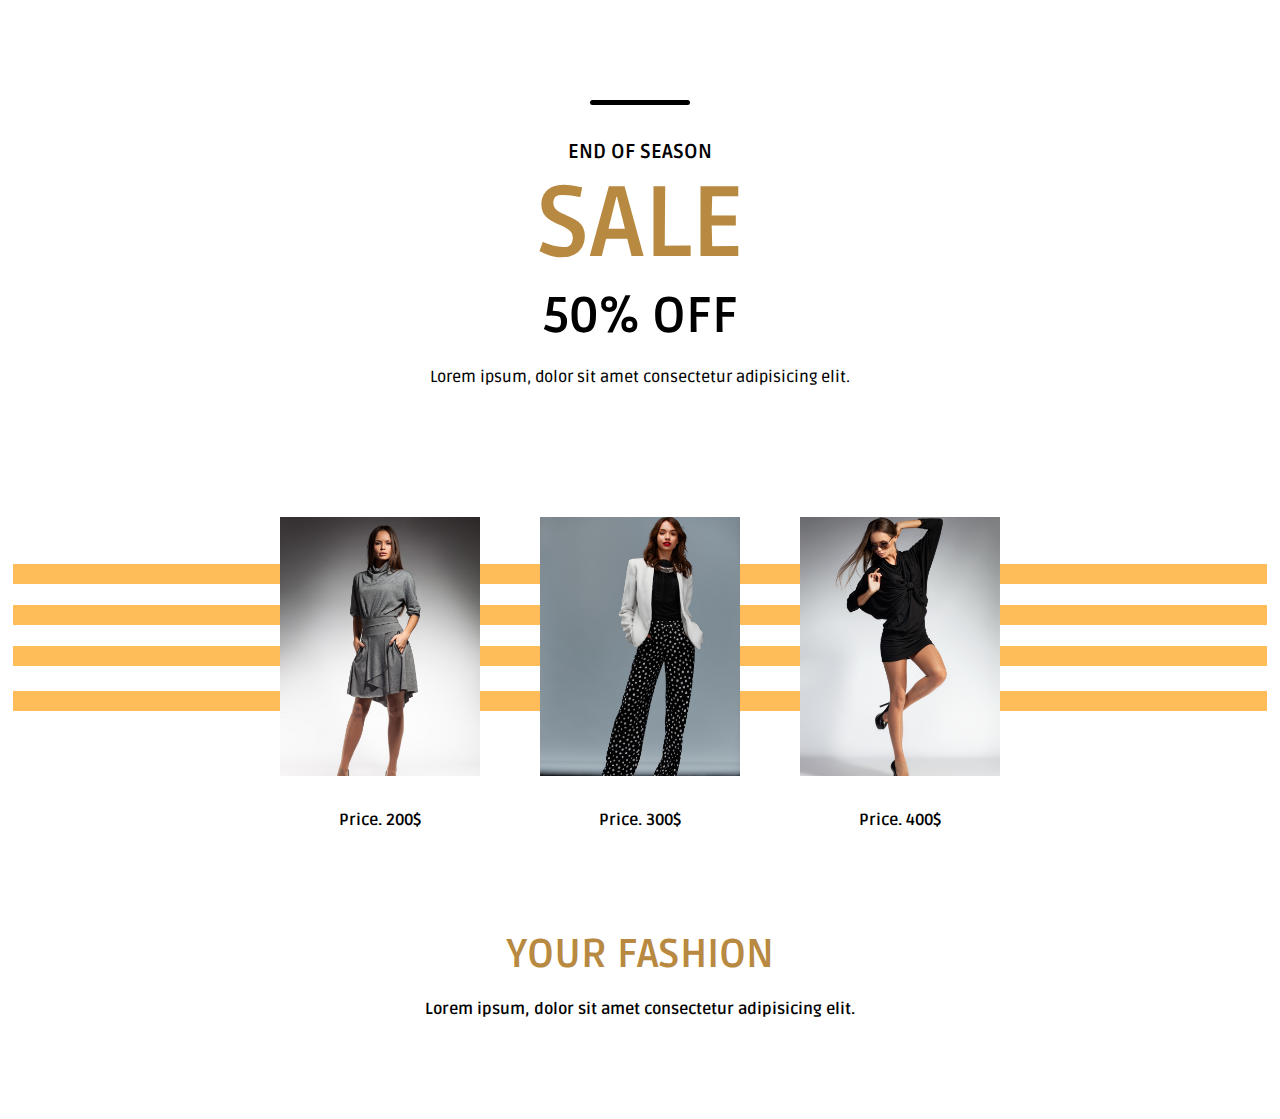
<file: hack_4/index.html>
<!DOCTYPE html>
<html lang="en">
<head>
    <meta charset="UTF-8">
    <meta name="viewport" content="width=device-width, initial-scale=1.0">
    <link rel="stylesheet" href="style/style.css">
    <link rel="preconnect" href="https://fonts.googleapis.com">
    <link rel="preconnect" href="https://fonts.gstatic.com" crossorigin>
    <link href="https://fonts.googleapis.com/css2?family=Ruda:wght@400..900&display=swap" rel="stylesheet">
    <title>H-4</title>
</head>
<body>
    <div class="padre1">
        <div class="line"></div>
        <p class="end ruda">End of season</p>
        <p class="sale ruda">sale</p>
        <p class="off ruda">50% off</p>
        <p class="lorem1 ruda" style="font-weight: 500;">Lorem ipsum, dolor sit amet consectetur adipisicing elit.</p>
    </div>

    <main>
        <div class="padre2">
            
                <div class="franjas1"></div>
                <div class="franjas2"></div>
                <div class="franjas3"></div>
                <div class="franjas4"></div>
            
            <div class="products">
                <img src="img/1.png" alt="imagen1" width="200px">
                <p class="ruda price">Price. 200$</p>
            </div>
            <div class="products">
                <img src="img/2.png" alt="imagen2" width="200px">
                <p class="ruda price">Price. 300$</p>
            </div>
            <div class="products">
                <img src="img/3.png" alt="imagen3" width="200px">
                <p class="ruda price">Price. 400$</p>
            </div>
            
            
        </div>
    </main>
    
    <footer>
        <div class="padre1">
            <p class="fashion ruda">Your Fashion</p>
            <p class="lorem1 ruda">Lorem ipsum, dolor sit amet consectetur adipisicing elit.</p>
        </div>
    </footer>
    
</body>
</html>
</file>
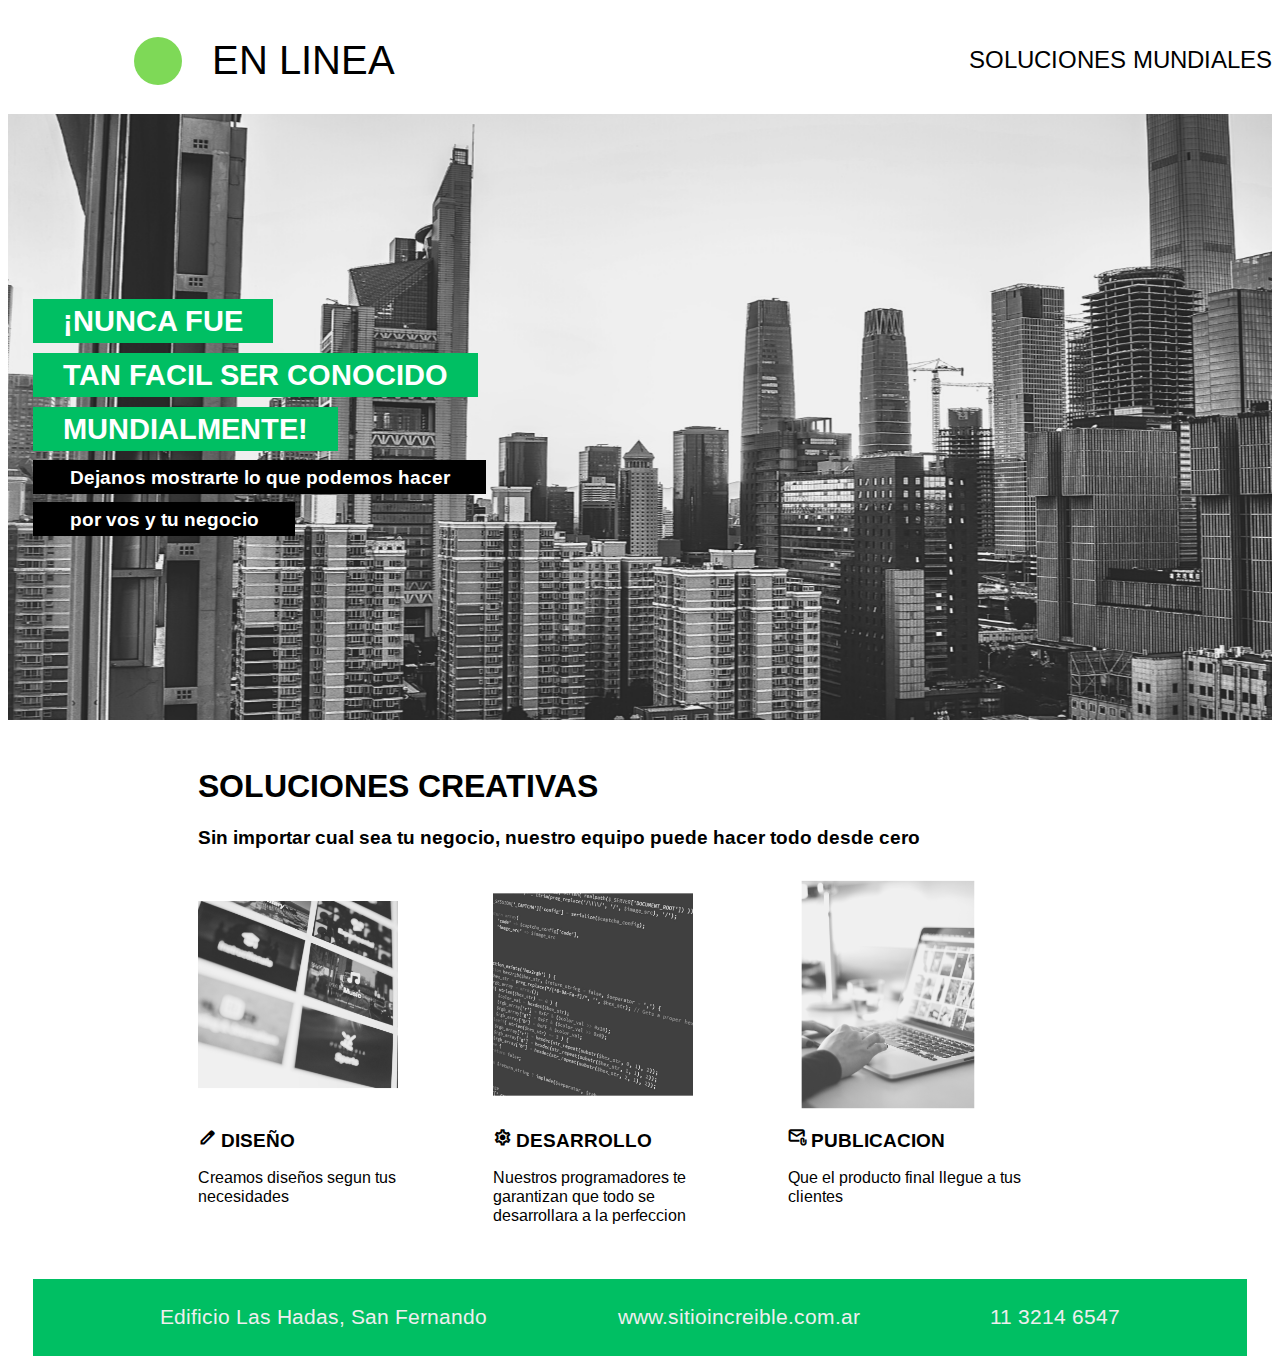
<file: hack_5/index.html>
<!DOCTYPE html>
<html lang="en">
<head>
    <meta charset="UTF-8">
    <meta name="viewport" content="width=device-width, initial-scale=1.0">
    <link rel="stylesheet" href="style/style.css">
    <link rel="preconnect" href="https://fonts.googleapis.com">
    <link rel="preconnect" href="https://fonts.gstatic.com" crossorigin>
    <link href="https://fonts.googleapis.com/css2?family=Arimo:ital,wght@0,400..700;1,400..700&display=swap" rel="stylesheet">
    <link rel="stylesheet" href="https://fonts.googleapis.com/css2?family=Material+Symbols+Outlined:opsz,wght,FILL,GRAD@20..48,100..700,0..1,-50..200" />
    <link rel="stylesheet" href="https://fonts.googleapis.com/css2?family=Material+Symbols+Outlined:opsz,wght,FILL,GRAD@20..48,100..700,0..1,-50..200" />
    <link rel="stylesheet" href="https://fonts.googleapis.com/css2?family=Material+Symbols+Outlined:opsz,wght,FILL,GRAD@20..48,100..700,0..1,-50..200" />
    <title>H-5</title>
</head>
<body>
    <header>
        <div class="header">
            <div class="circle"></div>
            <div class="line">
                <p>en linea</p>
            </div>
            <div class="end">
                <p>Soluciones Mundiales</p>
            </div>
        </div>
    </header>
    
    <main>
        <section class="section1">
            <div class="greeninfo">
                <span class="green">¡nunca fue</span><br><br>
                <span class="green">tan facil ser conocido</span><br><br>
                <span class="green">mundialmente!</span><br><br>

                <span class="black">Dejanos mostrarte lo que podemos hacer</span><br><br>
                <span class="black">por vos y tu negocio</span>
            </div>
        </section>

        <section class="soluciones">
            <div class="up">
                <h1>soluciones creativas</h1>
                <h2>Sin importar cual sea tu negocio, nuestro equipo puede hacer todo desde cero</h2>
            </div>

            <div class="material">
                <img src="img/1.png" alt="pagina" width="200px"><br>
                <span class="material-symbols-outlined">
                edit
                </span>
                <span>diseño</span>
                <p>Creamos diseños segun tus necesidades</p>
            </div>
            <div class="material">
                <img src="img/3.png" alt="programacion" width="200px"><br>
                <span class="material-symbols-outlined">
                settings
                </span>
                <span>desarrollo</span>
                <p>Nuestros programadores te garantizan que todo se desarrollara a la perfeccion</p>
            </div>
            <div class="material">
                <img src="img/4.png" alt="laptop" width="200px"><br>
                <span class="material-symbols-outlined">
                attach_email
                </span>
                <span>publicacion</span>
                <p>Que el producto final llegue a tus clientes</p>
            </div>
        </section>
    </main>

    <footer>
        <div class="footer">
            <p>Edificio Las Hadas, San Fernando</p>
            <p>www.sitioincreible.com.ar</p>
            <p>11 3214 6547</p>
        </div>
    </footer>
</body>
</html>
</file>
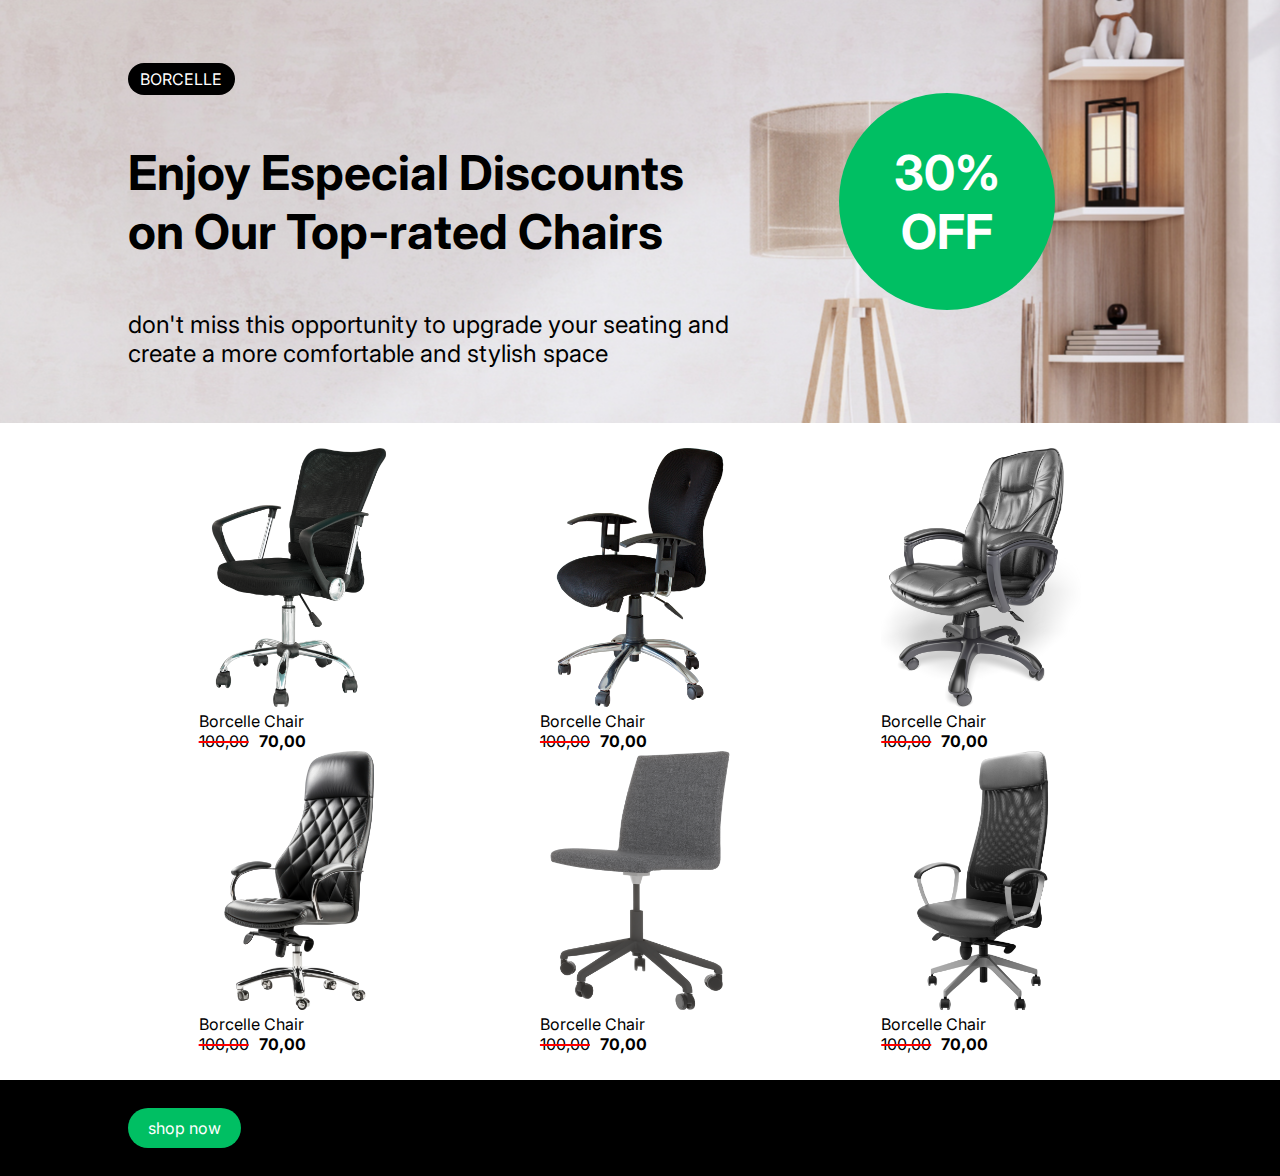
<file: hack_6/index.html>
<!DOCTYPE html>
<html lang="en">
<head>
    <meta charset="UTF-8">
    <meta name="viewport" content="width=device-width, initial-scale=1.0">
    <link rel="stylesheet" href="style/style.css">
    <link rel="preconnect" href="https://fonts.googleapis.com">
    <link rel="preconnect" href="https://fonts.gstatic.com" crossorigin>
    <link href="https://fonts.googleapis.com/css2?family=Inter:wght@100..900&display=swap" rel="stylesheet">
    <title>H-6</title>
</head>
<body>
    <header>
        <section class="main">
            <div>
                <span class="border1">borcelle</span>
            </div>
            <div>
                <p class="enjoy">Enjoy Especial Discounts on Our Top-rated Chairs</p>
            </div>
            <div>
                <p class="miss">don't miss this opportunity to upgrade your seating and create a more comfortable and stylish space</p>
            </div>
            <div></div>
            <div class="circle">
                <span class="off">30% off</span>
            </div>
        </section>
    </header>

    <main>
        <section class="sillas">
            <div>
                <img src="img/1.png" alt="silla1" width="200px" class="center">
                <p>Borcelle Chair</p>
                <span class="before">100,00</span><span class="after">70,00</span>
            </div>
            <div>
                <img src="img/3.png" alt="silla2" width="200px" class="center">
                <p>Borcelle Chair</p>
                <span class="before">100,00</span><span class="after">70,00</span>
            </div>
            <div>
                <img src="img/4.png" alt="silla3" width="200px" class="center">
                <p>Borcelle Chair</p>
                <span class="before">100,00</span><span class="after">70,00</span>
            </div>
            <div>
                <img src="img/5.png" alt="silla4" width="200px" class="center">
                <p>Borcelle Chair</p>
                <span class="before">100,00</span><span class="after">70,00</span>
            </div>
            <div>
                <img src="img/6.png" alt="silla5" width="200px" class="center">
                <p>Borcelle Chair</p>
                <span class="before">100,00</span><span class="after">70,00</span>
            </div>
            <div>
                <img src="img/16.png" alt="silla6" width="200px" class="center">
                <p>Borcelle Chair</p>
                <span class="before">100,00</span><span class="after">70,00</span>
            </div>
        </section>
    </main>

    <footer>
        <div class="border2">
            <span class="shop">shop now</span>
        </div>
    </footer>
</body>
</html>
</file>
<file: hack_4/style/style.css>
* {
    margin: 0;
}

.padre1{
    display: grid;
    justify-items: center;
    align-items: center;
    padding: 100px;
}

.ruda {
    font-family: "Ruda", sans-serif;
    font-optical-sizing: auto;
    font-weight: 700;
    font-style: normal;
}

.line {
    background-color: black;
    width: 100px;
    height: 5px;
    border-radius: 50px;
}
.end{
    padding-top: 35px;
    text-transform: uppercase;
    font-size: 20px;
}

.sale{
    text-transform: uppercase;
    color: #B88940;
    font-size: 100px;
}

.off {
    text-transform: uppercase;
    font-size: 50px;
}

.lorem1{
    padding-top: 20px;
}

.padre2{
    display: flex;
    flex-wrap: wrap;
    justify-content: center;
    position: relative;
}

.price {
    text-align: center;
}

img {
    padding: 30px;
}

.franjas1 {
    background-color: #FFBD59;
    width: 98%;
    height: 20px;
    margin: 15px 1%;
    position: absolute;
    top: 18%;
    z-index: -1;
}
.franjas2 {
    background-color: #FFBD59;
    width: 98%;
    height: 20px;
    margin: 15px 1%;
    position: absolute;
    top: 30%;
    z-index: -1;
}
.franjas3 {
    background-color: #FFBD59;
    width: 98%;
    height: 20px;
    margin: 15px 1%;
    position: absolute;
    top: 42%;
    z-index: -1;
}
.franjas4 {
    background-color: #FFBD59;
    width: 98%;
    height: 20px;
    margin: 15px 1%;
    position: absolute;
    top: 55%;
    z-index: -1;
}

.fashion {
    text-transform: uppercase;
    color: #B88940;
    font-size: 40px;
}
</file>
<file: hack_5/style/style.css>
* {
    font-family: Arimo;
}

.line p {
    margin: 30px;
    font-size: 2.5em;
    text-transform: uppercase;
}

.header {
    display: flex;
    justify-content: flex-start; 
    align-items: center;
}

.circle {
    background-color: #7ED957;
    width: 3em;
    height: 3em;
    border-radius: 50%;
}

.end {
    font-size: 1.5em;
    text-transform: uppercase;
    margin-left: auto;
}

.header div:first-child {
    margin-left: 10%;
}

.section1{
    background-image: url(../img/2.png);
    background-position: center;
    padding: 15% 2%;
}

.section1 .green {
    background-color: #00BF63;
    color: white;
    font-size: 1.8em;
    text-transform: uppercase;
    font-weight: 600;
    width: auto;
    padding: 5px 30px 5px 30px;
}

.section1 .black {
    background-color: black;
    color: white;
    font-size: 1.2em;
    font-weight: 600;
    padding: 0.5% 3%;
}

h1 {
    text-transform: uppercase;
}

.soluciones {
    display: flex;
    flex-wrap: wrap;
    justify-content: space-between;
    align-items: flex-start;
    padding: 2% 15%;
}

.up {
    width: 100%;
}
.up h1 {
    font-size: 2em;
}

.up h2 {
    font-size: 1.2em;
}
.material {
    width: 33.33%;
}

.material span{
    text-transform: uppercase;
    font-size: 1.2em;
    font-weight: 600;
}

.material p {
    width: 85%;
}

.footer {
    display: flex;
    justify-content: space-between;
    background-color: #00BF63;
    color: #EEEEEE;
    padding: 5px 10%;
    font-size: 1.3em;
    margin: 1% 2%;
}
</file>
<file: hack_6/style/style.css>
* {
    font-family: inter;
    margin: 0;
}

.main {
    background-image: url(../img/2.png);
    background-position: center;
    padding: 5% 10%;
    display: grid;
    grid-template-columns: 60% 40%;
    grid-template-rows: 10% auto auto;
    grid-auto-flow: column;
    align-items: center;
}

.border1 {
    background-color: black;
    color: white;
    text-transform: uppercase;
    padding: 1% 2%;
    border-radius: 50px;
}

.enjoy {
    font-size: 3em;
    font-weight: 700;
}

.miss {
    font-size: 1.5em;
    font-weight: 400;
}

.off {
    background-color: #00BF63;
    width: 12rem;
    height: 12rem;
    padding: 3%;
    color: white;
    text-transform: uppercase;
    border-radius: 50%;
    font-size: 3em;
    font-weight: 700;
    display: flex;
	justify-content: center;
	align-items: center;
	text-align: center;
    margin:0px auto;
}

.sillas {
    display: grid;
    padding: 2% 10%;
    grid-template-columns: 33.33% 33.33% 33.33%;
    justify-items: center;
}

.before {
    text-decoration: line-through red 2px;
}

.after {
    padding-left: 5%;
    font-weight: 700;
}

.border2 {
    background-color: black;
    padding: 3% 10%;
}

.shop {
    color: white;
    background-color: #00BF63;
    padding: 10px 20px;
    border-radius: 40px;
}
</file>
